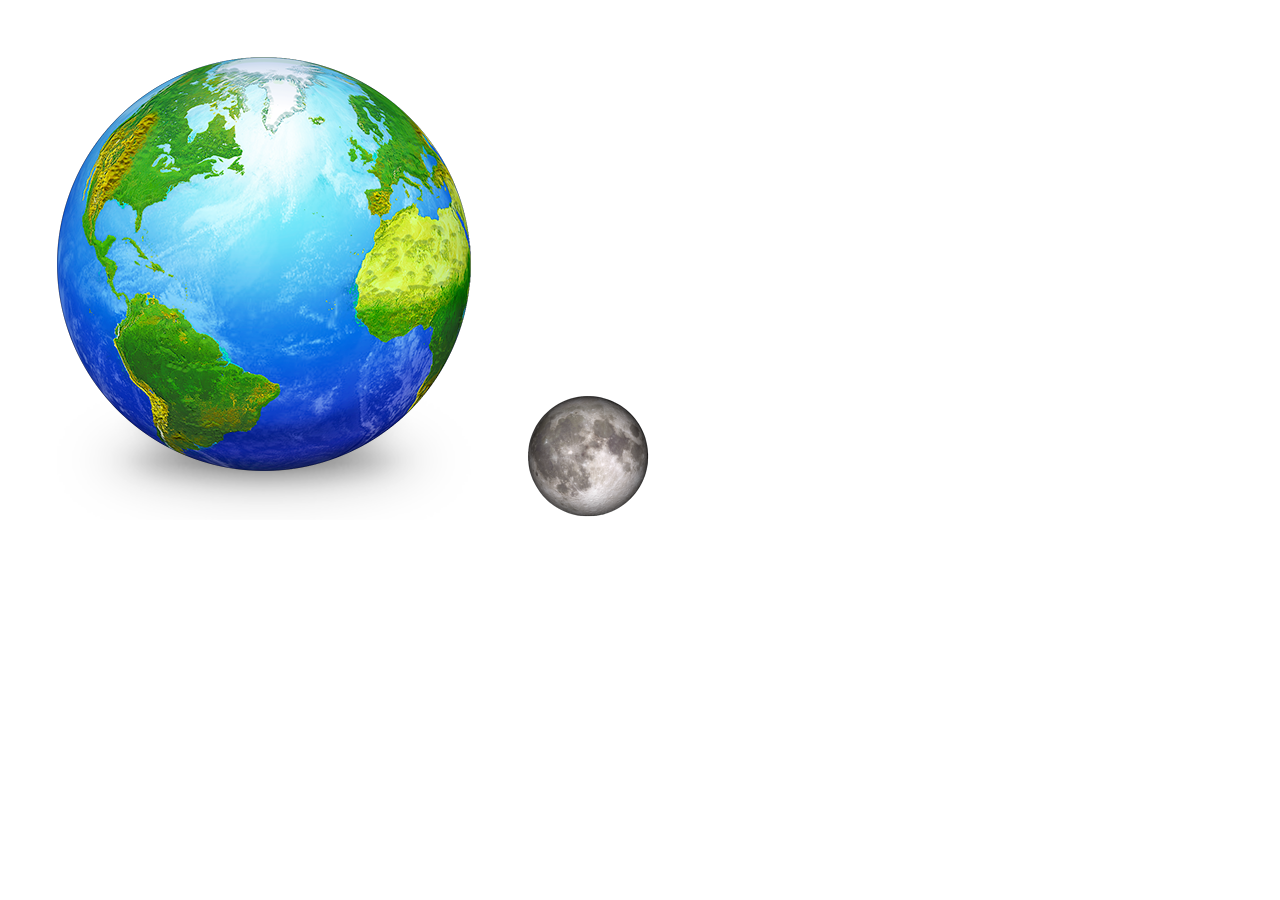
<file: index.html>
<!DOCTYPE html>
<html lang="ru">
<head>
  <meta charset="UTF-8">
  <meta http-equiv="X-UA-Compatible" content="IE=edge">
  <meta name="viewport" content="width=device-width, initial-scale=1.0">
    <title>Орбита луны на CSS</title>
	<link href="css/style.css" />
  </head>
  <body>
	<img class="earth" src="images/earth.png" alt="Земля">
	<img class="moon" src="images/moon2.png" alt="Луна">
  </body>
</html>
</file>
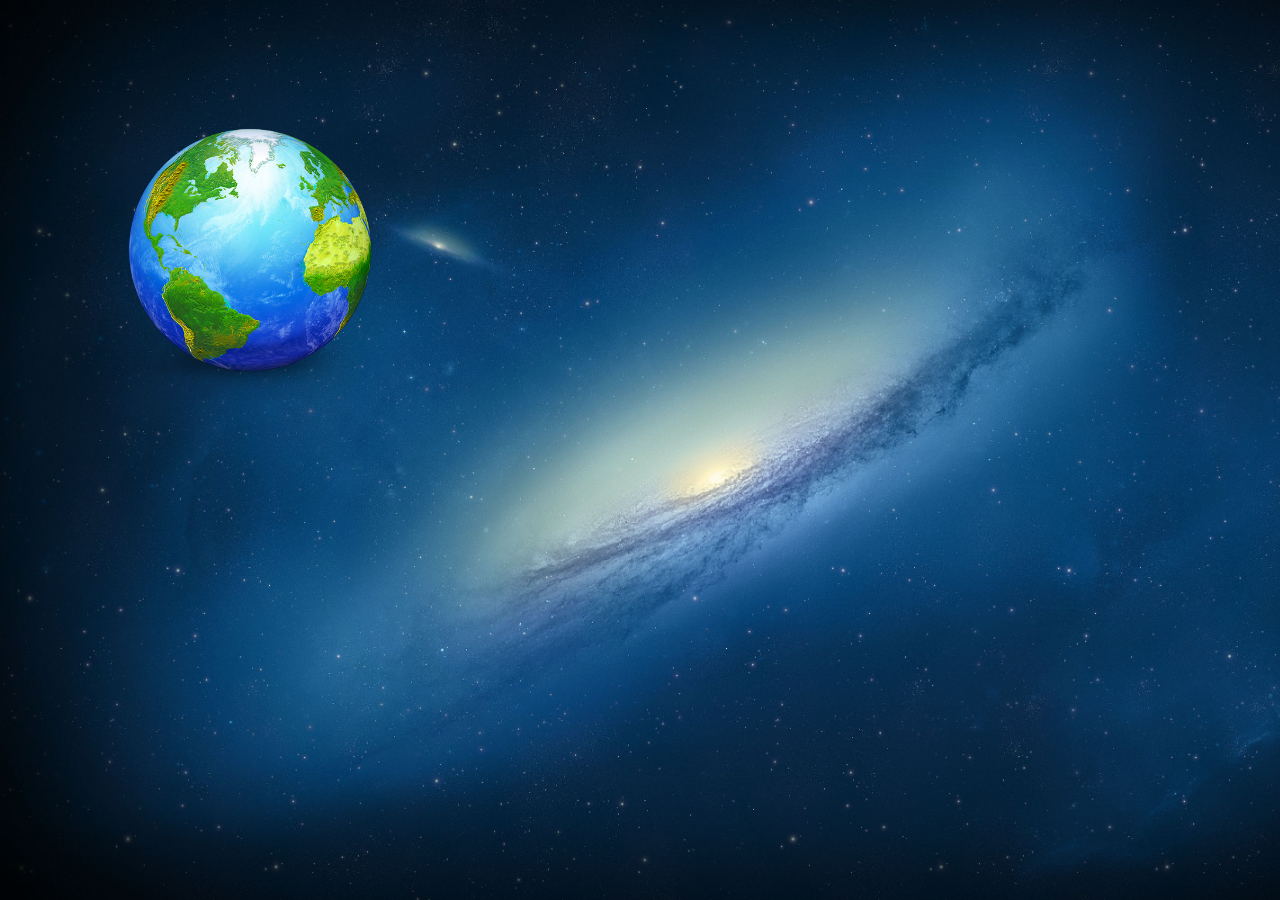
<file: Mamchyts_Ivan_PPOIS26/index.html>
<!DOCTYPE html>
<html lang="ru">
<head>
    <meta charset="UTF-8">
    <meta name="viewport" content="width=device-width, initial-scale=1.0">
    <title>Орбита луны на CCS3</title>
    <link rel="stylesheet" href="css/style.css">
</head>
<body>
    <img src="images/earth.png" alt="Земля" width="512" height="512" class="earth">
    <img src="images/moon.png" alt="Луна" width="128" height="128" class="moon">
</body>
</html>
</file>
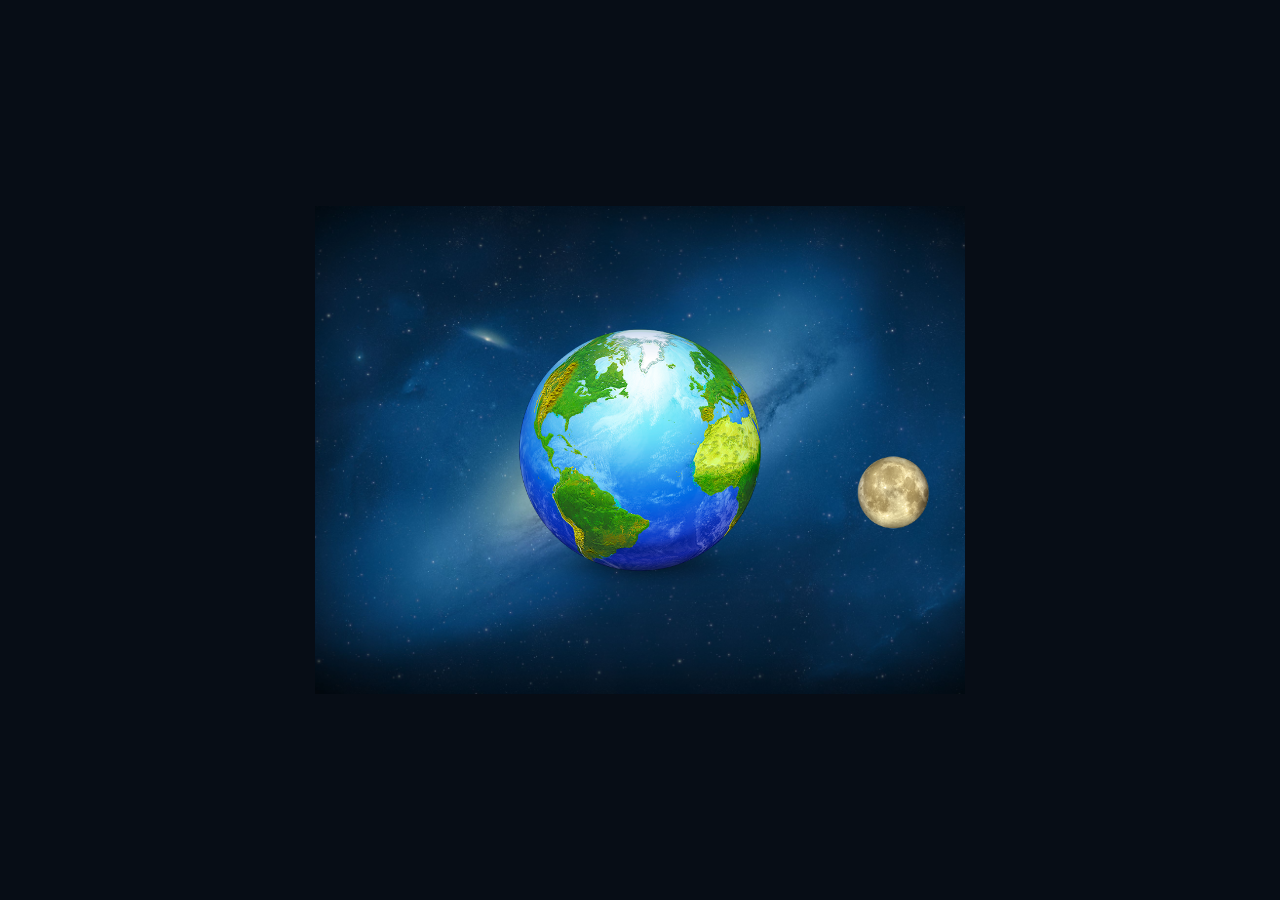
<file: Zhyzha_Ivan_PPOIS-2609/index.html>
<!DOCTYPE html>
<html lang="ru">
<head>
    <meta charset="UTF-8">
    <meta name="viewport" content="width=device-width, initial-scale=1.0">
    <title>Орбита Луны вокруг Земли</title>
    <link rel="stylesheet" href="css/style.css">
</head>
<body>
    <main class="scene" aria-label="Модель движения Луны вокруг Земли">
        <img class="earth" src="images/earth.png" alt="Планета Земля">

        <div class="orbit">
            <div class="orbit-plane">
                <div class="moon-holder">
                    <img
                        class="moon"
                        src="images/moon.png"
                        alt="Луна"
                    >
                </div>
            </div>
        </div>

    </main>
</body>
</html>
</file>
<file: css/style.css>
/* The trajectory of the Moon around the Earth. Task for students */

body {
  margin: 0;
  padding: 0;
  font: 1em sans-serif;
}
</file>
<file: Mamchyts_Ivan_PPOIS26/css/style.css>
html, body {
    height: 100%;
}
body {
    margin: 0;
    padding: 0;
    font: 1em sans-serif;
    background: url(../images/cosmos.jpg);
    background-size: cover;
}
.earth {
    width: 300px;
    height: auto;
    padding: 100px;
    position: relative;
    z-index: 10;
    animation: linear 10s earth infinite;
    -webkit-animation: linear 10s earth infinite;
}
@keyframes earth {
    100% {
        transform: rotate(360deg);
    }
}
@-webkit-keyframes earth {
    100% {
        transform: rotate(360deg);
    }
}
.moon {
    top: 170px;
    left: 170px;
    position: absolute;
    -webkit-animation: linear 6s orbita infinite;
    animation-timing-function: linear;
    animation: linear 6s orbita infinite;
}
@-webkit-keyframes orbita {
    0% {
        width: 72px;
        height: auto;
    }
    24% {
        z-index: 0;
    }
    25% {
        left: 380px;
        top: 130px;
        z-index: 20;
    }
    50% {
        width: 128px;
    }
    74% {
        z-index: 20;
    }
    75% {
        top: 300px;
        left: 40px;
        z-index: 0;
    }
    100% {
        width: 72px;
        height: auto;
        transform: rotate(360deg);
    }
}
@keyframes orbita {
    0% {
        width: 72px;
        height: auto;
    }
    24% {
        z-index: 0;
    }
    25% {
        left: 380px;
        top: 130px;
        z-index: 20;
    }
    50% {
        width: 128px;
    }
    74% {
        z-index: 20;
    }
    75% {
        top: 300px;
        left: 40px;
        z-index: 0;
    }
    100% {
        width: 72px;
        height: auto;
        transform: rotate(360deg);
    }
}

/*
Луна уходит на задний план из-за того что z-index становится меньше, чем у Земли на половине цикла вращения.
Свойство infinite обеспечивает бесконечное повторение анимации
*/

@media screen and (max-width: 480px) {
    body {
        display: flex;
        justify-content: center;
        align-items: center;
        overflow: hidden;
    }

    .earth { 
        width: 150px;
        padding: 0;
    } 

    .moon { 
        top: 55%; 
        left: 25%; 
        animation: linear 6s orbita-mobile infinite;
        -webkit-animation: linear 6s orbita-mobile infinite;
    } 
     @keyframes orbita-mobile { 
        0% { width: 35px;
        height: auto; } 
        10% { z-index: 20; } 
        25% { left: 45%; 
            top: 50%; 
            z-index: 20; } 
        50% { width: 60px;
            height: auto; } 
        74% { z-index: 20; } 
        75% { top: 38%; 
            left: 65%; 
            z-index: 0; } 
        100% { width: 35px;
            height: auto; 
            transform: rotate(360deg); } 
    } 
    @-webkit-keyframes orbita-mobile { 
         0% { width: 35px;
        height: auto; } 
        10% { z-index: 20; } 
        25% { left: 45%; 
            top: 50%; 
            z-index: 20; } 
        50% { width: 60px;
            height: auto; } 
        74% { z-index: 20; } 
        75% { top: 38%; 
            left: 65%; 
            z-index: 0; } 
        100% { width: 35px;
            height: auto; 
            transform: rotate(360deg); } 
    }
}
</file>
<file: Zhyzha_Ivan_PPOIS-2609/css/style.css>
* {
    box-sizing: border-box;
}

body {
    margin: 0;
    min-height: 100vh;
    display: grid;
    place-items: center;
    color: #ffffff;
    background-color: #070d16;
}

.scene {
    position: relative;
    width: min(92vw, 650px);
    aspect-ratio: 4 / 3;
    background-image: url("../images/cosmos.jpg");
    background-position: center;
    background-repeat: no-repeat;
    background-size: cover;
    overflow: hidden;
}

.earth {
    position: absolute;
    top: 50%;
    left: 50%;
    width: 46%;
    height: auto;
    transform: translate(-50%, -50%);
    z-index: 2;
    animation: earth-spin 64s linear infinite;
}

.orbit {
    position: absolute;
    top: 50%;
    left: 50%;
    width: 65%;
    aspect-ratio: 1;
    transform: translate(-50%, -50%);
    animation: moon-depth 4s linear reverse infinite;
}

.orbit-plane {
    position: relative;
    width: 100%;
    height: 100%;
    animation: moon-orbit 4s ease-in-out reverse infinite;
}

.moon-holder {
    position: absolute;
    top: 50%;
    left: 100%;
    width: 20%;
    aspect-ratio: 1;
    animation: moon-stabilize 4s ease-in-out reverse infinite;
}

.moon {
    display: block;
    width: 100%;
    height: auto;
    animation: moon-spin 12s linear infinite;
}

@keyframes moon-orbit {
    from {
        transform: scaleY(0.42) rotate(0deg);
    }

    to {
        transform: scaleY(0.42) rotate(360deg);
    }
}

@keyframes moon-stabilize {
    from {
        transform: translate(-50%, -50%)
                   rotate(0deg) scaleY(2.38095);
    }

    to {
        transform: translate(-50%, -50%)
                   rotate(-360deg) scaleY(2.38095);
    }
}

@keyframes moon-depth {
    0%, 49.99%, 100% {
        z-index: 3;
    }

    50%, 99.99% {
        z-index: 1;
    }
}

@keyframes moon-spin {
    from {
        transform: rotate(0deg);
    }

    to {
        transform: rotate(360deg);
    }
}

@keyframes earth-spin {
    from {
        transform: translate(-50%, -50%) rotate(0deg);
    }

    to {
        transform: translate(-50%, -50%) rotate(360deg);
    }
}

/*
Своими словами:

1.  Луна оказывается за Землей благодаря изменению
    z-index у контейнера .orbit. Когда z-index равен 1,
    Луна находится позади Земли, у которой z-index: 2.
    Когда z-index равен 3, Луна проходит перед Землей.
    Переключение выполняет анимация moon-depth.

2.  Значение infinite заставляет CSS-анимацию
    повторяться бесконечно. Без него анимация
    выполнится один раз, если не задано другое
    значение animation-iteration-count.
*/
</file>
